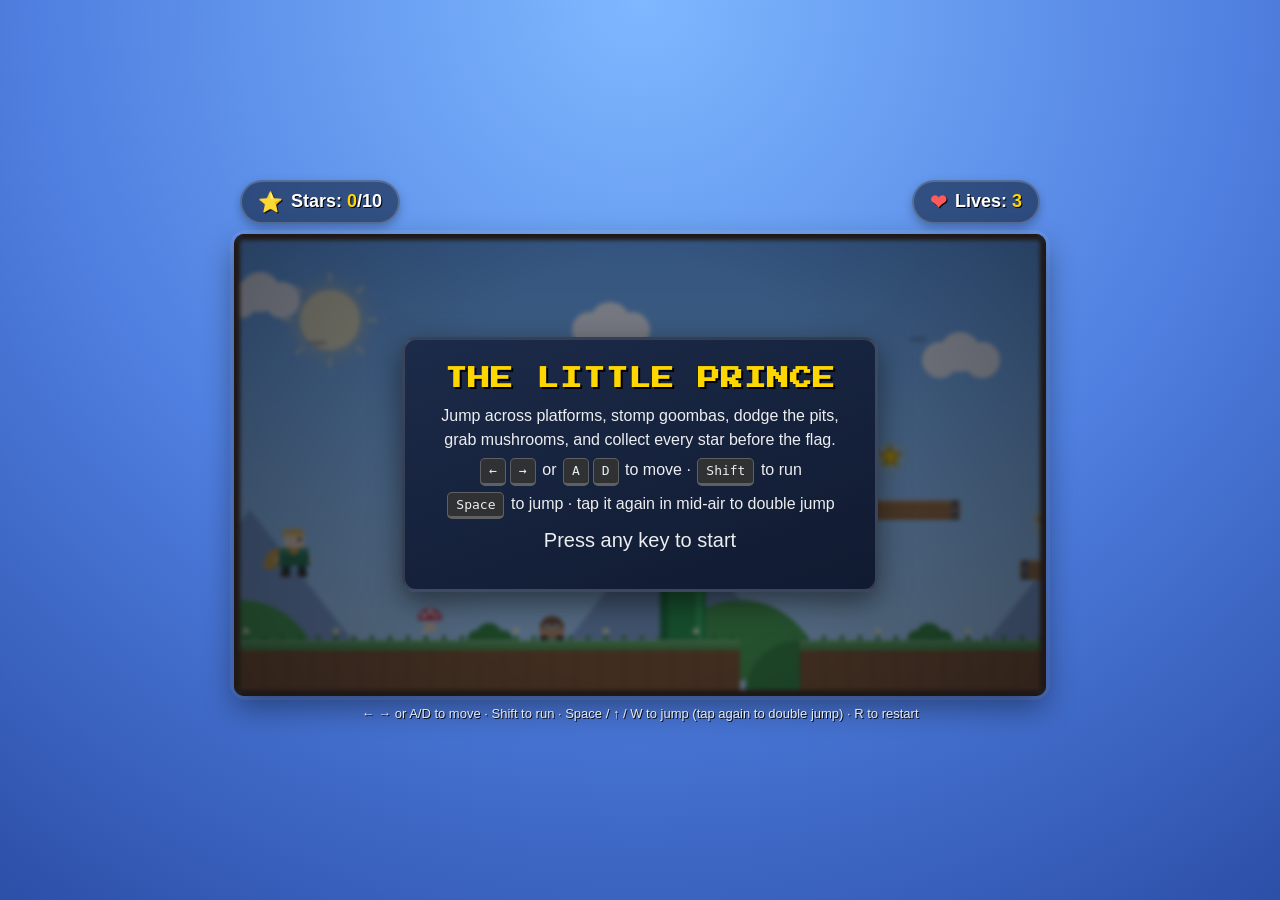
<file: index.html>
<!DOCTYPE html>
<html lang="en">
<head>
<meta charset="UTF-8">
<title>The Little Prince - Jump & Collect Stars</title>
<link rel="preconnect" href="https://fonts.googleapis.com">
<link rel="preconnect" href="https://fonts.gstatic.com" crossorigin>
<link href="https://fonts.googleapis.com/css2?family=Press+Start+2P&display=swap" rel="stylesheet">
<link rel="stylesheet" href="styles.css">
</head>
<body>
<div id="gameWrap">
  <div id="hud">
    <div class="badge"><span class="icon">⭐</span><span>Stars: <span class="value" id="starCount">0</span>/<span id="starTotal">0</span></span></div>
    <div class="badge" id="hearts"><span class="icon heart">❤</span><span>Lives: <span class="value" id="lives">3</span></span></div>
  </div>
  <div id="canvasWrap">
    <canvas id="game" width="800" height="450"></canvas>
    <div id="titleOverlay" class="overlay visible">
      <div class="card">
        <h1>THE LITTLE PRINCE</h1>
        <p>Jump across platforms, stomp goombas, dodge the pits,<br>grab mushrooms, and collect every star before the flag.</p>
        <p><span class="kbd">&larr;</span><span class="kbd">&rarr;</span> or <span class="kbd">A</span><span class="kbd">D</span> to move &middot; <span class="kbd">Shift</span> to run</p>
        <p><span class="kbd">Space</span> to jump &middot; tap it again in mid-air to double jump</p>
        <p class="big">Press any key to start</p>
      </div>
    </div>
    <div id="msgOverlay" class="overlay">
      <div class="card">
        <h1 id="msgTitle">GAME OVER</h1>
        <p id="msgBody"></p>
        <form id="scoreForm" class="score-form">
          <input id="playerNameInput" type="text" maxlength="20" placeholder="Your name" autocomplete="off" required>
          <button type="submit">Save Score</button>
        </form>
        <p id="scoreStatus" class="score-status"></p>
        <div class="leaderboard">
          <h2>Top Scores</h2>
          <ol id="leaderboardList"></ol>
        </div>
        <p class="big">Press <span class="kbd">R</span> to restart</p>
      </div>
    </div>
  </div>
  <div id="controls">&larr; &rarr; or A/D to move &middot; Shift to run &middot; Space / &uarr; / W to jump (tap again to double jump) &middot; R to restart</div>
</div>

<script type="module" src="src/main.js"></script>
</body>
</html>
</file>
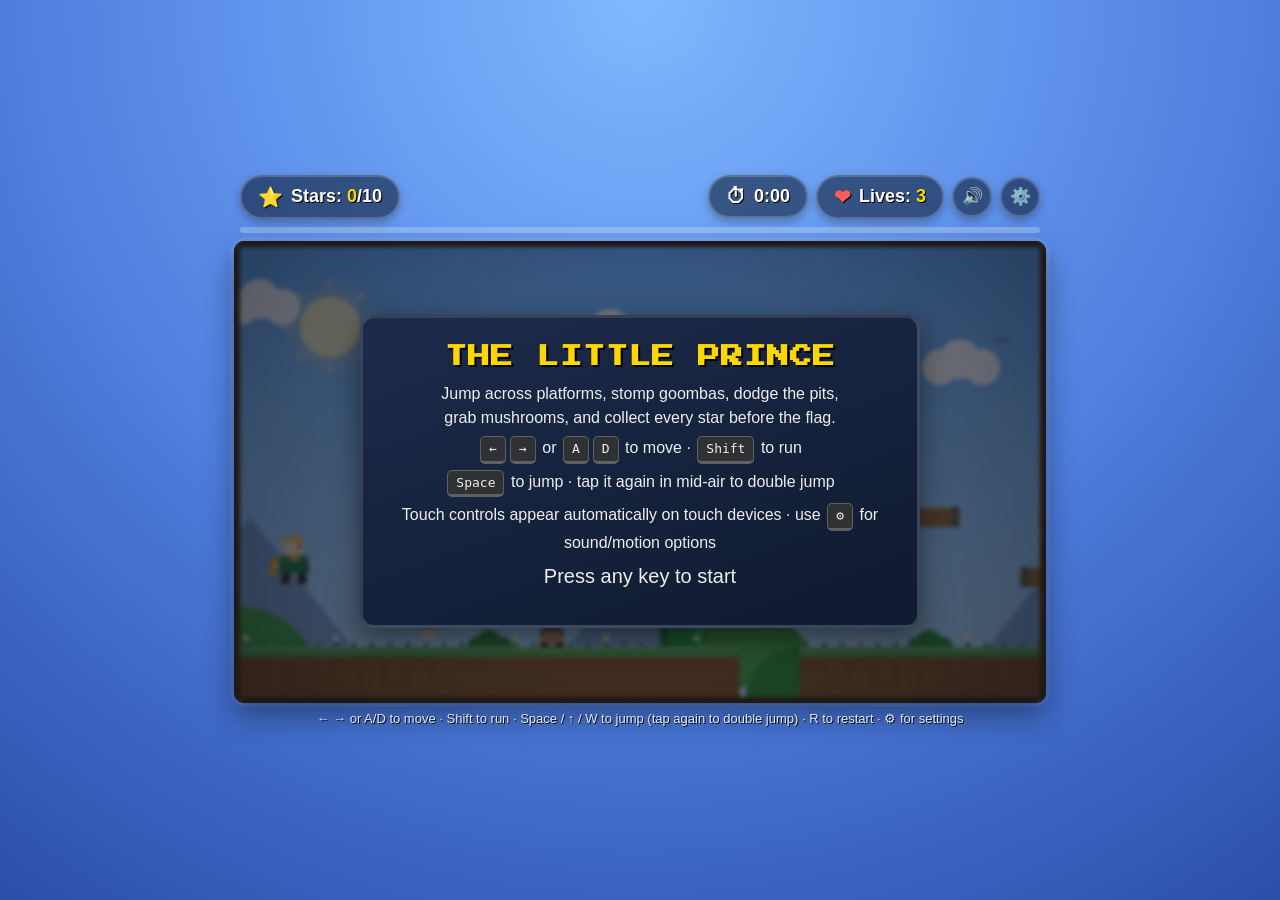
<file: mariominigame.html>
<!DOCTYPE html>
<html lang="en">
<head>
<meta charset="UTF-8">
<meta name="viewport" content="width=device-width, initial-scale=1, viewport-fit=cover">
<title>The Little Prince - Jump & Collect Stars</title>
<link rel="preconnect" href="https://fonts.googleapis.com">
<link rel="preconnect" href="https://fonts.gstatic.com" crossorigin>
<link href="https://fonts.googleapis.com/css2?family=Press+Start+2P&display=swap" rel="stylesheet">
<style>
  :root {
    --panel-bg: rgba(10, 20, 40, 0.55);
    --panel-border: rgba(255, 255, 255, 0.18);
    --gold: #ffd700;
    --accent: #ff5b5b;
  }
  * { box-sizing: border-box; }
  html, body {
    margin: 0;
    padding: 0;
    height: 100%;
    overflow: hidden;
    font-family: 'Trebuchet MS', Arial, sans-serif;
    background: radial-gradient(circle at 50% 0%, #7fb8ff 0%, #4f7fe0 55%, #2c4fa8 100%);
  }
  #gameWrap {
    position: relative;
    display: flex;
    flex-direction: column;
    align-items: center;
    justify-content: center;
    height: 100%;
    gap: 8px;
  }
  #hud {
    width: 800px;
    max-width: 95vw;
    display: flex;
    justify-content: space-between;
    align-items: center;
    flex-wrap: wrap;
    gap: 8px;
  }
  #hudRight {
    display: flex;
    align-items: center;
    gap: 8px;
    flex-wrap: wrap;
    justify-content: flex-end;
  }
  .badge {
    display: flex;
    align-items: center;
    gap: 8px;
    background: var(--panel-bg);
    border: 2px solid var(--panel-border);
    backdrop-filter: blur(4px);
    color: #fff;
    padding: 8px 16px;
    border-radius: 999px;
    font-size: 18px;
    font-weight: bold;
    text-shadow: 1px 1px 0 #000;
    box-shadow: 0 4px 10px rgba(0,0,0,0.25);
    white-space: nowrap;
  }
  .badge .icon { font-size: 20px; }
  .badge .value { color: var(--gold); }
  #hearts .heart { color: var(--accent); }
  .iconBtn {
    width: 40px;
    height: 40px;
    border-radius: 50%;
    background: var(--panel-bg);
    border: 2px solid var(--panel-border);
    color: #fff;
    font-size: 17px;
    line-height: 1;
    cursor: pointer;
    display: flex;
    align-items: center;
    justify-content: center;
    box-shadow: 0 4px 10px rgba(0,0,0,0.25);
  }
  .iconBtn:hover { filter: brightness(1.15); }
  .iconBtn:focus-visible, .touchBtn:focus-visible, input:focus-visible, button:focus-visible {
    outline: 2px solid #fff;
    outline-offset: 2px;
  }
  #progressBarWrap {
    width: 800px;
    max-width: 95vw;
    height: 6px;
    border-radius: 4px;
    background: rgba(255,255,255,0.25);
    overflow: hidden;
  }
  #progressBarFill {
    height: 100%;
    width: 0%;
    background: linear-gradient(90deg, #ffd700, #ffb700);
    transition: width 0.15s linear;
  }
  #canvasWrap {
    position: relative;
    border-radius: 12px;
    box-shadow: 0 12px 30px rgba(0,0,0,0.4), 0 0 0 4px rgba(255,255,255,0.08);
  }
  canvas {
    background: linear-gradient(#5c94fc, #a8d8ff);
    border: 6px solid #402a13;
    border-radius: 10px;
    display: block;
    max-width: 95vw;
    image-rendering: pixelated;
  }
  .overlay {
    position: absolute;
    inset: 0;
    display: none;
    align-items: center;
    justify-content: center;
    background: rgba(5, 10, 25, 0.55);
    border-radius: 10px;
    backdrop-filter: blur(2px);
    /* Above touchControls (3) and toast (4) so the title/game-over card is
       never visually obscured by them on touch devices, but below the
       settings dialog (6) since that opens on top of any of these. */
    z-index: 5;
  }
  .overlay.visible { display: flex; }
  .card {
    background: linear-gradient(160deg, #1c2b4a, #101a30);
    border: 3px solid rgba(255,255,255,0.15);
    border-radius: 14px;
    padding: 28px 36px;
    text-align: center;
    color: #fff;
    box-shadow: 0 10px 30px rgba(0,0,0,0.5);
    animation: pop 0.25s ease-out;
    max-width: min(90%, 560px);
  }
  @keyframes pop {
    from { transform: scale(0.85); opacity: 0; }
    to { transform: scale(1); opacity: 1; }
  }
  @media (prefers-reduced-motion: reduce) {
    .card { animation: none; }
  }
  .card h1 {
    font-family: 'Press Start 2P', monospace;
    font-size: 22px;
    margin: 0 0 14px;
    color: var(--gold);
    text-shadow: 2px 2px 0 #000;
    letter-spacing: 1px;
  }
  .card p {
    margin: 6px 0;
    font-size: 16px;
    line-height: 1.5;
    opacity: 0.92;
  }
  .card .kbd {
    display: inline-block;
    background: #333;
    border: 1px solid #666;
    border-bottom-width: 3px;
    border-radius: 5px;
    padding: 2px 8px;
    font-size: 13px;
    font-family: monospace;
    color: #fff;
    margin: 0 2px;
  }
  body.reduce-motion .card { animation: none; }
  .card .big {
    font-size: 20px;
    margin-top: 4px;
  }
  .card .best {
    font-size: 14px;
    color: var(--gold);
    opacity: 0.95;
  }
  .restartBtn {
    margin-top: 12px;
    background: var(--gold);
    color: #201400;
    border: none;
    font-weight: bold;
    font-size: 15px;
    padding: 8px 22px;
    border-radius: 999px;
    cursor: pointer;
  }
  .restartBtn:hover { filter: brightness(1.08); }
  #controls {
    color: #fff;
    text-shadow: 1px 1px 0 #000;
    font-size: 13px;
    text-align: center;
    opacity: 0.85;
    max-width: 95vw;
  }
  #settingsPanel {
    position: absolute;
    top: 50px;
    right: 6px;
    z-index: 6;
    background: linear-gradient(160deg, #1c2b4a, #101a30);
    border: 2px solid rgba(255,255,255,0.18);
    border-radius: 10px;
    padding: 14px 16px;
    color: #fff;
    font-size: 14px;
    box-shadow: 0 10px 24px rgba(0,0,0,0.4);
    display: flex;
    flex-direction: column;
    gap: 10px;
    width: 200px;
    max-width: calc(100vw - 20px);
  }
  #settingsPanel[hidden] { display: none; }
  #settingsPanel label { display: flex; align-items: center; gap: 8px; cursor: pointer; }
  #settingsPanel button {
    align-self: flex-end;
    background: rgba(255,255,255,0.15);
    border: 1px solid rgba(255,255,255,0.3);
    color: #fff;
    padding: 4px 10px;
    border-radius: 6px;
    cursor: pointer;
  }
  #touchControls {
    position: absolute;
    left: 0;
    right: 0;
    bottom: 14px;
    display: flex;
    justify-content: space-between;
    padding: 0 14px;
    pointer-events: none;
    z-index: 3;
  }
  #touchControls[hidden] { display: none; }
  #touchControls .side { display: flex; gap: 12px; pointer-events: auto; }
  .touchBtn {
    width: 56px;
    height: 56px;
    border-radius: 50%;
    background: rgba(255,255,255,0.22);
    border: 2px solid rgba(255,255,255,0.5);
    color: #fff;
    font-size: 22px;
    display: flex;
    align-items: center;
    justify-content: center;
    -webkit-user-select: none;
    user-select: none;
    touch-action: none;
  }
  .touchBtn:active { background: rgba(255,255,255,0.4); }
  #btnRun { font-size: 12px; font-weight: bold; }
  #toast {
    position: absolute;
    top: 12px;
    left: 50%;
    transform: translate(-50%, -8px);
    background: rgba(10,20,40,0.88);
    color: #fff;
    padding: 6px 16px;
    border-radius: 20px;
    font-size: 13px;
    opacity: 0;
    transition: opacity 0.25s ease, transform 0.25s ease;
    pointer-events: none;
    white-space: nowrap;
    z-index: 4;
  }
  #toast.show { opacity: 1; transform: translate(-50%, 0); }
  .visually-hidden {
    position: absolute !important;
    width: 1px;
    height: 1px;
    padding: 0;
    margin: -1px;
    overflow: hidden;
    clip: rect(0,0,0,0);
    white-space: nowrap;
    border: 0;
  }
</style>
</head>
<body>
<div id="gameWrap">
  <div id="hud">
    <div class="badge"><span class="icon">⭐</span><span>Stars: <span class="value" id="starCount">0</span>/<span id="starTotal">0</span></span></div>
    <div id="hudRight">
      <div class="badge"><span class="icon">⏱</span><span id="timerDisplay">0:00</span></div>
      <div class="badge" id="hearts"><span class="icon heart">❤</span><span>Lives: <span class="value" id="lives">3</span></span></div>
      <button class="iconBtn" id="muteBtn" type="button" aria-label="Mute sound" aria-pressed="false">🔊</button>
      <button class="iconBtn" id="settingsBtn" type="button" aria-label="Open settings" aria-expanded="false">⚙️</button>
    </div>
  </div>
  <div id="progressBarWrap" aria-hidden="true"><div id="progressBarFill"></div></div>
  <div id="canvasWrap">
    <canvas id="game" width="800" height="450" role="img" aria-label="The Little Prince platformer game viewport"></canvas>
    <div id="settingsPanel" role="dialog" aria-modal="true" aria-label="Settings" hidden>
      <label><input type="checkbox" id="optReducedMotion"> Reduce motion</label>
      <label><input type="checkbox" id="optTouch"> Show touch controls</label>
      <label>Volume <input type="range" id="optVolume" min="0" max="100" value="80" aria-label="Volume"></label>
      <button id="closeSettingsBtn" type="button">Close</button>
    </div>
    <div id="touchControls" hidden>
      <div class="side">
        <button class="touchBtn" id="btnLeft" type="button" aria-label="Move left">◀</button>
        <button class="touchBtn" id="btnRight" type="button" aria-label="Move right">▶</button>
      </div>
      <div class="side">
        <button class="touchBtn" id="btnRun" type="button" aria-label="Hold to run">RUN</button>
        <button class="touchBtn" id="btnJump" type="button" aria-label="Jump (tap again in mid-air to double jump)">⤒</button>
      </div>
    </div>
    <div id="toast" role="status"></div>
    <div id="titleOverlay" class="overlay visible">
      <div class="card">
        <h1>THE LITTLE PRINCE</h1>
        <p>Jump across platforms, stomp goombas, dodge the pits,<br>grab mushrooms, and collect every star before the flag.</p>
        <p><span class="kbd">&larr;</span><span class="kbd">&rarr;</span> or <span class="kbd">A</span><span class="kbd">D</span> to move &middot; <span class="kbd">Shift</span> to run</p>
        <p><span class="kbd">Space</span> to jump &middot; tap it again in mid-air to double jump</p>
        <p>Touch controls appear automatically on touch devices &middot; use <span class="kbd">⚙</span> for sound/motion options</p>
        <p class="big">Press any key to start</p>
        <p class="best" id="bestLine" style="display:none;"></p>
      </div>
    </div>
    <div id="msgOverlay" class="overlay" role="dialog" aria-modal="true" aria-labelledby="msgTitle" aria-describedby="msgBody">
      <div class="card">
        <h1 id="msgTitle">GAME OVER</h1>
        <p id="msgBody"></p>
        <p class="best" id="msgBestLine"></p>
        <p class="big">Press <span class="kbd">R</span> to restart</p>
        <button id="restartBtn" class="restartBtn" type="button">Restart</button>
      </div>
    </div>
  </div>
  <div id="controls">&larr; &rarr; or A/D to move &middot; Shift to run &middot; Space / &uarr; / W to jump (tap again to double jump) &middot; R to restart &middot; ⚙ for settings</div>
  <div id="srAnnounce" class="visually-hidden" aria-live="polite"></div>
</div>

<script>
const canvas = document.getElementById('game');
const ctx = canvas.getContext('2d');
const starCountEl = document.getElementById('starCount');
const starTotalEl = document.getElementById('starTotal');
const livesEl = document.getElementById('lives');
const titleOverlay = document.getElementById('titleOverlay');
const msgOverlay = document.getElementById('msgOverlay');
const msgTitle = document.getElementById('msgTitle');
const msgBody = document.getElementById('msgBody');
const msgBestLine = document.getElementById('msgBestLine');
const bestLine = document.getElementById('bestLine');
const timerDisplay = document.getElementById('timerDisplay');
const progressFill = document.getElementById('progressBarFill');
const toastEl = document.getElementById('toast');
const srAnnounce = document.getElementById('srAnnounce');
const muteBtn = document.getElementById('muteBtn');
const settingsBtn = document.getElementById('settingsBtn');
const settingsPanel = document.getElementById('settingsPanel');
const optReducedMotion = document.getElementById('optReducedMotion');
const optTouch = document.getElementById('optTouch');
const optVolume = document.getElementById('optVolume');
const closeSettingsBtn = document.getElementById('closeSettingsBtn');
const restartBtn = document.getElementById('restartBtn');
const hudEl = document.getElementById('hud');
const progressBarWrapEl = document.getElementById('progressBarWrap');
const controlsEl = document.getElementById('controls');
const touchControls = document.getElementById('touchControls');
const btnLeft = document.getElementById('btnLeft');
const btnRight = document.getElementById('btnRight');
const btnRun = document.getElementById('btnRun');
const btnJump = document.getElementById('btnJump');

// ===== Settings & persistence (localStorage; every access is guarded since =====
// ===== private-browsing / file:// contexts can throw or silently no-op)    =====
const SETTINGS_KEY = 'littlePrinceGame.settings.v1';
const BEST_KEY = 'littlePrinceGame.best.v1';

function isTouchDevice() {
  return ('ontouchstart' in window) || (navigator.maxTouchPoints > 0);
}
function loadSettings() {
  const s = {
    muted: false,
    volume: 0.8,
    reducedMotion: !!(window.matchMedia && matchMedia('(prefers-reduced-motion: reduce)').matches),
    showTouch: isTouchDevice(),
  };
  try {
    const raw = localStorage.getItem(SETTINGS_KEY);
    if (raw) Object.assign(s, JSON.parse(raw));
  } catch (e) { /* ignore: storage unavailable */ }
  return s;
}
function saveSettings() {
  try { localStorage.setItem(SETTINGS_KEY, JSON.stringify(settings)); } catch (e) { /* ignore */ }
}
function loadBest() {
  try {
    const raw = localStorage.getItem(BEST_KEY);
    if (raw) return JSON.parse(raw);
  } catch (e) { /* ignore */ }
  return null;
}
function saveBestIfBetter(starsN, timeMs) {
  const cur = loadBest();
  const better = !cur || starsN > cur.stars || (starsN === cur.stars && timeMs < cur.timeMs);
  if (better) {
    try { localStorage.setItem(BEST_KEY, JSON.stringify({ stars: starsN, timeMs })); } catch (e) { /* ignore */ }
  }
  return better;
}
let settings = loadSettings();

function applySettingsToUI() {
  muteBtn.textContent = settings.muted ? '🔇' : '🔊';
  muteBtn.setAttribute('aria-pressed', String(settings.muted));
  optReducedMotion.checked = settings.reducedMotion;
  optTouch.checked = settings.showTouch;
  optVolume.value = String(Math.round(settings.volume * 100));
  touchControls.hidden = !settings.showTouch;
  document.body.classList.toggle('reduce-motion', settings.reducedMotion);
  if (masterGain) masterGain.gain.value = settings.volume;
}

// ===== Audio: procedural WebAudio synth SFX + a light music loop.       =====
// ===== No external asset files, so it can't break the single-file deploy. =====
let audioCtx = null;
let masterGain = null;
function ensureAudio() {
  if (!audioCtx) {
    try {
      audioCtx = new (window.AudioContext || window.webkitAudioContext)();
      masterGain = audioCtx.createGain();
      masterGain.gain.value = settings.volume;
      masterGain.connect(audioCtx.destination);
    } catch (e) { audioCtx = null; masterGain = null; }
  } else if (audioCtx.state === 'suspended') {
    audioCtx.resume();
  }
}
function tone(freq, duration, type, startGain, glideTo) {
  if (!audioCtx || !masterGain || settings.muted) return;
  const t0 = audioCtx.currentTime;
  const osc = audioCtx.createOscillator();
  const gain = audioCtx.createGain();
  osc.type = type || 'square';
  osc.frequency.setValueAtTime(freq, t0);
  if (glideTo) osc.frequency.exponentialRampToValueAtTime(Math.max(glideTo, 1), t0 + duration);
  gain.gain.setValueAtTime(startGain != null ? startGain : 0.15, t0);
  gain.gain.exponentialRampToValueAtTime(0.0001, t0 + duration);
  osc.connect(gain).connect(masterGain);
  osc.start(t0);
  osc.stop(t0 + duration + 0.02);
}
const SFX = {
  jump: () => tone(520, 0.12, 'square', 0.12, 780),
  doubleJump: () => tone(660, 0.14, 'square', 0.12, 990),
  star: () => { tone(880, 0.08, 'triangle', 0.15, 1320); setTimeout(() => tone(1320, 0.12, 'triangle', 0.12), 60); },
  mushroom: () => { [520, 660, 780, 1040].forEach((f, i) => setTimeout(() => tone(f, 0.1, 'square', 0.12), i * 70)); },
  stomp: () => tone(160, 0.12, 'square', 0.18, 60),
  hurt: () => tone(180, 0.25, 'sawtooth', 0.18, 60),
  checkpoint: () => { [660, 880].forEach((f, i) => setTimeout(() => tone(f, 0.15, 'triangle', 0.14), i * 90)); },
  lifeLost: () => { [440, 330, 220].forEach((f, i) => setTimeout(() => tone(f, 0.18, 'sawtooth', 0.16), i * 140)); },
  gameOver: () => { [330, 290, 240, 180].forEach((f, i) => setTimeout(() => tone(f, 0.3, 'sawtooth', 0.16), i * 180)); },
  win: () => { [660, 880, 990, 1320].forEach((f, i) => setTimeout(() => tone(f, 0.22, 'triangle', 0.16), i * 140)); },
};
const MUSIC_MELODY = [392, 440, 494, 440, 523, 587, 523, 494, 440, 392, 349, 392, 440, 494, 440, 392];
const MUSIC_BASS   = [196, 196, 247, 247, 262, 262, 247, 247, 220, 220, 196, 196, 175, 175, 196, 196];
let musicTimer = null;
let musicStep = 0;
function scheduleMusicStep() {
  if (!audioCtx || settings.muted || gameState !== 'playing' || paused) return;
  tone(MUSIC_MELODY[musicStep % MUSIC_MELODY.length], 0.22, 'triangle', 0.05, null);
  tone(MUSIC_BASS[musicStep % MUSIC_BASS.length], 0.28, 'sine', 0.04, null);
  musicStep++;
}
function startMusic() {
  if (musicTimer) return;
  musicStep = 0;
  musicTimer = setInterval(scheduleMusicStep, 300);
}
function stopMusic() {
  if (musicTimer) { clearInterval(musicTimer); musicTimer = null; }
}

// ===== Accessibility helpers =====
function announce(msg) { srAnnounce.textContent = msg; }
let toastTimer = null;
function showToast(msg) {
  toastEl.textContent = msg;
  toastEl.classList.add('show');
  clearTimeout(toastTimer);
  toastTimer = setTimeout(hideToast, 1600);
}
function hideToast() { toastEl.classList.remove('show'); }

// ===== Timer & best-run tracking =====
let playStartTime = 0;
let elapsedMs = 0;
let timerRunning = false;
function startTimer() { playStartTime = performance.now() - elapsedMs; timerRunning = true; }
function stopTimer() { timerRunning = false; }
function resetTimer() { elapsedMs = 0; timerRunning = false; }
function formatTime(ms) {
  const totalSec = Math.max(0, Math.floor(ms / 1000));
  const mm = Math.floor(totalSec / 60);
  const ss = String(totalSec % 60).padStart(2, '0');
  return mm + ':' + ss;
}
function updateTimerDisplay() {
  if (timerRunning) elapsedMs = performance.now() - playStartTime;
  timerDisplay.textContent = formatTime(elapsedMs);
}
function refreshBestLine() {
  const best = loadBest();
  const text = best ? ('Best: ' + best.stars + '/' + stars.length + ' stars · ' + formatTime(best.timeMs)) : '';
  bestLine.style.display = best ? '' : 'none';
  bestLine.textContent = text;
  msgBestLine.textContent = text;
}

// ===== Tunable physics/gameplay constants =====
const GRAVITY = 0.6;
const FRICTION = 0.8;
const WALK_SPEED = 4;
// The horizontal accel/friction formula below converges to a geometric
// steady-state of accel*FRICTION/(1-FRICTION); with the run accel (1.6) and
// FRICTION (0.8) used there, that's exactly 6.4, so this is set to match
// what's actually reachable rather than a higher number the physics can
// never produce.
const RUN_SPEED = 6.4;
const JUMP_FORCE = -12.5;
const DOUBLE_JUMP_FORCE = -10.5;
const STOMP_OVERLAP_PX = 14;   // leniency (px) when checking if the player's feet were above an enemy's top before this frame's move, to count as a stomp rather than a side hit
const STOMP_BOUNCE = 0.55;     // upward bounce (relative to JUMP_FORCE) after a successful stomp
const INVULN_FRAMES = 90;      // brief invulnerability window after taking damage
const KNOCKBACK_VX = 6;
const KNOCKBACK_VY = -6;
const DEATH_Y = 500;           // falling past this y counts as "off the world"
const RESTART_CONFIRM_MS = 2000;

// World is wider than the canvas; camera scrolls horizontally.
const WORLD_WIDTH = 2400;
const GROUND_Y = 400;

let keys = {};
let restartArmed = false;
let restartArmTimeout = null;

function startGame() {
  // Checked here, once, so every entry point (keyboard, canvas/title click,
  // touch jump button) is protected the same way without each call site
  // having to remember to guard it separately.
  if (gameState !== 'title' || !settingsPanel.hidden) return;
  gameState = 'playing';
  titleOverlay.classList.remove('visible');
  // Clears any stray held-key state from before the run started (e.g. a
  // movement key still held from interacting with the title screen or
  // settings), same idea as jumpKeyWasDown below but for every key -
  // otherwise the player could take off moving the instant a run begins
  // with no further keypress.
  keys = {};
  jumpKeyWasDown = true; // don't let the key that starts the game also count as a jump
  ensureAudio();
  resetTimer();
  startTimer();
  startMusic();
  announce('Game started.');
}

// Keys that must never be treated as "press any key to start" on the title
// screen: they're either pure navigation/modifier keys a keyboard user needs
// to reach the mute/settings buttons (Tab and friends), or keys with their
// own explicit handling elsewhere in this listener (r, escape).
const NON_START_KEYS = new Set(['r', 'escape', 'tab', 'shift', 'control', 'alt', 'meta', 'capslock', 'contextmenu']);

window.addEventListener('keydown', e => {
  const key = e.key.toLowerCase();
  keys[key] = true;
  // Only preventDefault while the game itself should consume Space (i.e.
  // settings isn't open) - otherwise this blocks the browser's native
  // Space-to-activate behavior on the settings dialog's own checkboxes and
  // Close button, which is exactly backwards for an accessibility panel.
  if (e.key === ' ' && settingsPanel.hidden) e.preventDefault();

  if (key === 'escape' && !settingsPanel.hidden) {
    closeSettings();
    settingsBtn.focus();
  }

  // startGame() itself checks settingsPanel.hidden, so this only needs to
  // exclude NON_START_KEYS (see above) plus Enter/Space specifically when
  // they're aimed at a focused button (their native activation keys) -
  // otherwise Tabbing to the mute/settings buttons, or activating one with
  // Enter/Space, would ALSO start the run as a side effect of the same
  // keystroke. Deliberately narrow (not "any key while a button has focus"):
  // a button keeping focus after being activated shouldn't then block an
  // unrelated key like an arrow from starting the game on the next press.
  const isButtonActivationKey = (key === 'enter' || key === ' ') && e.target && e.target.tagName === 'BUTTON';
  if (gameState === 'title' && !NON_START_KEYS.has(key) && !isButtonActivationKey) {
    startGame();
  }

  // Gated behind settingsPanel.hidden, matching Escape/Space above - R must
  // not be able to force-close the settings modal and restart from inside
  // what's supposed to be a fully input-trapped dialog.
  if (key === 'r' && settingsPanel.hidden) {
    if (gameState === 'playing') {
      // Restarting mid-run wipes lives/stars/time, so require a second press
      // within a short window instead of restarting on a single stray keypress.
      if (restartArmed) {
        clearTimeout(restartArmTimeout);
        restartArmed = false;
        hideToast();
        restart();
      } else {
        restartArmed = true;
        showToast('Press R again to restart');
        restartArmTimeout = setTimeout(() => { restartArmed = false; hideToast(); }, RESTART_CONFIRM_MS);
      }
    } else {
      restart();
    }
  } else if (restartArmed) {
    restartArmed = false;
    clearTimeout(restartArmTimeout);
    hideToast();
  }
});
window.addEventListener('keyup', e => keys[e.key.toLowerCase()] = false);
// A key held down when the window/tab loses focus (e.g. alt-tabbing away)
// never gets a matching keyup, so without this it would stay "held" in the
// `keys` map indefinitely and keep moving the player with nobody touching
// the keyboard. Mirrors the same stray-key concern startGame()/restart()
// already guard against, but for focus loss during an ongoing run.
window.addEventListener('blur', () => { keys = {}; });
canvas.addEventListener('click', () => {
  if (gameState === 'title') startGame();
});
// The title overlay sits on top of (and fully covers) the canvas while
// visible, so it - not the canvas - is what actually receives the click.
titleOverlay.addEventListener('click', () => {
  if (gameState === 'title') startGame();
});

// ===== Settings UI wiring =====
// Single source of truth for closing the panel: every path that can close it
// (Escape, the Close button, toggling it shut, and restart() forcing it shut)
// goes through this so the paused flag and the panel's visible/ARIA state can
// never drift apart from each other.
function closeSettings() {
  settingsPanel.hidden = true;
  setBackgroundInert(false);
  settingsBtn.setAttribute('aria-expanded', 'false');
  if (paused) { paused = false; startTimer(); }
}
// Elements that sit outside every modal overlay this game has (the settings
// panel and the win/game-over message card) - shared by both of the
// inert-toggling helpers below so they can't drift out of sync with each
// other as new background elements get added.
const MODAL_BACKGROUND_ELS = [hudEl, progressBarWrapEl, canvas, touchControls, toastEl, controlsEl];
// Marks everything outside the settings dialog `inert` while it's open, so
// it's a real accessibility-tree modal (screen-reader browse-mode users
// can't wander into background content) rather than just visually/
// keyboard-Tab blocked. Removed again before focus returns to settingsBtn
// on close.
function setBackgroundInert(on) {
  [...MODAL_BACKGROUND_ELS, titleOverlay, msgOverlay].forEach(el => {
    if (!el) return;
    if (on) el.setAttribute('inert', ''); else el.removeAttribute('inert');
  });
}
// Same idea as setBackgroundInert(), but for the win/game-over message card:
// makes it a true accessibility-tree modal too (msgOverlay stays out of the
// inert set here since it's the dialog itself, not part of its background).
function setBackgroundInertForMessage(on) {
  [...MODAL_BACKGROUND_ELS, titleOverlay].forEach(el => {
    if (!el) return;
    if (on) el.setAttribute('inert', ''); else el.removeAttribute('inert');
  });
}
muteBtn.addEventListener('click', () => {
  ensureAudio();
  settings.muted = !settings.muted;
  saveSettings();
  applySettingsToUI();
});
settingsBtn.addEventListener('click', () => {
  if (settingsPanel.hidden) {
    settingsPanel.hidden = false;
    setBackgroundInert(true);
    settingsBtn.setAttribute('aria-expanded', 'true');
    optReducedMotion.focus();
    if (gameState === 'playing' && !paused) { paused = true; stopTimer(); }
  } else {
    closeSettings();
  }
});
closeSettingsBtn.addEventListener('click', () => {
  closeSettings();
  settingsBtn.focus();
});
settingsPanel.addEventListener('keydown', e => {
  if (e.key !== 'Tab') return;
  const focusables = [optReducedMotion, optTouch, optVolume, closeSettingsBtn];
  const first = focusables[0], last = focusables[focusables.length - 1];
  if (e.shiftKey && document.activeElement === first) {
    e.preventDefault();
    last.focus();
  } else if (!e.shiftKey && document.activeElement === last) {
    e.preventDefault();
    first.focus();
  }
});
optReducedMotion.addEventListener('change', () => {
  settings.reducedMotion = optReducedMotion.checked;
  saveSettings();
  applySettingsToUI();
});
optTouch.addEventListener('change', () => {
  settings.showTouch = optTouch.checked;
  saveSettings();
  applySettingsToUI();
});
optVolume.addEventListener('input', () => {
  settings.volume = Number(optVolume.value) / 100;
  saveSettings();
  if (masterGain) masterGain.gain.value = settings.volume;
});
restartBtn.addEventListener('click', () => restart());

// ===== Touch controls: reuse the same `keys` map the keyboard uses =====
function bindHold(el, keyName) {
  const set = down => e => { e.preventDefault(); keys[keyName] = down; };
  el.addEventListener('pointerdown', set(true));
  el.addEventListener('pointerup', set(false));
  el.addEventListener('pointercancel', set(false));
  el.addEventListener('pointerleave', set(false));
}
bindHold(btnLeft, 'arrowleft');
bindHold(btnRight, 'arrowright');
bindHold(btnRun, 'shift');
btnJump.addEventListener('pointerdown', e => {
  e.preventDefault();
  if (gameState === 'title') startGame();
  keys[' '] = true;
});
btnJump.addEventListener('pointerup', e => { e.preventDefault(); keys[' '] = false; });
btnJump.addEventListener('pointercancel', () => { keys[' '] = false; });

// ---- Level layout ----
// Platforms: x, y, width, height. Ones with `moving:true` oscillate at runtime.
const platforms = [
  { x: 0,    y: GROUND_Y, w: 500,  h: 50 },
  { x: 560,  y: GROUND_Y, w: 260,  h: 50 },
  { x: 900,  y: GROUND_Y, w: 400,  h: 50 },
  { x: 1380, y: GROUND_Y, w: 300,  h: 50 },
  { x: 1760, y: GROUND_Y, w: 640,  h: 50 },
  // floating platforms
  { x: 250,  y: 300, w: 100, h: 20 },
  { x: 620,  y: 260, w: 100, h: 20 },
  { x: 780,  y: 320, w: 90,  h: 20 },
  { x: 1000, y: 280, w: 110, h: 20 },
  { x: 1200, y: 220, w: 100, h: 20 },
  { x: 1450, y: 300, w: 100, h: 20 },
  { x: 1600, y: 240, w: 100, h: 20 },
  { x: 1900, y: 300, w: 120, h: 20 },
  { x: 2100, y: 250, w: 100, h: 20 },
  // moving platform: an alternate, timing-based way across the pit at 1300-1380
  { x: 1310, y: 280, w: 70, h: 16, moving: true, axis: 'y', min: 230, max: 330, speed: 0.9, dir: 1 },
];

// Snapshot of each moving platform's authored starting position, so restart()
// can put it back exactly where the level defines it rather than wherever it
// happened to have drifted to at the moment of restart.
const movingPlatformStart = platforms.filter(p => p.moving).map(p => ({ p, y: p.y, dir: p.dir }));

// Gaps (pits) - defined as x ranges where there's no ground so falling = death
const pits = [
  { x1: 500, x2: 560 },
  { x1: 820, x2: 900 },
  { x1: 1300, x2: 1380 },
  { x1: 1680, x2: 1760 },
];

// Stars to collect
let stars = [
  { x: 280, y: 260, taken: false },
  { x: 650, y: 220, taken: false },
  { x: 810, y: 280, taken: false },
  { x: 1030, y: 240, taken: false },
  { x: 1230, y: 180, taken: false },
  { x: 1480, y: 260, taken: false },
  { x: 1630, y: 200, taken: false },
  { x: 1930, y: 260, taken: false },
  { x: 2130, y: 210, taken: false },
  { x: 2300, y: 350, taken: false },
];
starTotalEl.textContent = stars.length;

// Mushrooms: grow the player and grant one hit of protection against enemies
let mushrooms = [
  { x: 190, y: GROUND_Y - 20, taken: false },
  { x: 1080, y: GROUND_Y - 20, taken: false },
  { x: 1550, y: 270, taken: false },
  { x: 2000, y: GROUND_Y - 20, taken: false },
];

// Checkpoints: touching one moves the respawn point up, so a death late in the
// level doesn't send the player all the way back to the start.
let checkpoints = [
  { x: 610, y: GROUND_Y - 90, w: 14, h: 90, reached: false },
  { x: 1800, y: GROUND_Y - 90, w: 14, h: 90, reached: false },
];
let spawnPoint = { x: 40, y: 300 };

// Goombas patrol a fixed range and must be jumped on or avoided. One "flyer"
// bobs vertically for a bit of enemy variety.
const PLAYER_SMALL = { w: 28, h: 36 };
const PLAYER_BIG = { w: 30, h: 48 };
const ENEMY_SPEED = 1.3;
function makeEnemies() {
  return [
    { x: 300,  y: GROUND_Y - 24, w: 24, h: 24, minX: 260,  maxX: 460,  vx: ENEMY_SPEED,  alive: true, type: 'goomba' },
    { x: 950,  y: GROUND_Y - 24, w: 24, h: 24, minX: 910,  maxX: 1260, vx: ENEMY_SPEED,  alive: true, type: 'goomba' },
    { x: 1420, y: GROUND_Y - 24, w: 24, h: 24, minX: 1390, maxX: 1650, vx: -ENEMY_SPEED, alive: true, type: 'goomba' },
    { x: 1900, y: GROUND_Y - 24, w: 24, h: 24, minX: 1780, maxX: 2350, vx: ENEMY_SPEED,  alive: true, type: 'goomba' },
    { x: 1050, y: 150, baseY: 150, w: 22, h: 18, minX: 1000, maxX: 1230, vx: ENEMY_SPEED * 0.9, alive: true, type: 'flyer' },
  ];
}
let enemies = makeEnemies();

// Simple flagpole goal at the end
const goal = { x: 2350, y: 250, w: 20, h: 150 };

let camX = 0;
let gameState = 'title'; // title, playing, won, dead
let paused = false; // true while the settings panel is open during active play
let particles = [];
let jumpKeyWasDown = false;
let lifeLostThisFrame = false;

function createPlayer() {
  return {
    x: spawnPoint.x, y: spawnPoint.y, w: PLAYER_SMALL.w, h: PLAYER_SMALL.h,
    vx: 0, vy: 0,
    onGround: false,
    ridingPlatform: null,
    facing: 1,
    starsCollected: 0,
    lives: 3,
    walkPhase: 0,
    jumpsUsed: 0,
    big: false,
    invuln: 0,
  };
}
let player = createPlayer();

function resetPlayerPosition(p) {
  p.x = spawnPoint.x; p.y = spawnPoint.y; p.vx = 0; p.vy = 0;
}

function growPlayer(p) {
  if (p.big) return;
  p.big = true;
  const oldH = p.h;
  p.w = PLAYER_BIG.w;
  p.h = PLAYER_BIG.h;
  p.y -= (p.h - oldH);
}

function shrinkPlayer(p) {
  if (!p.big) return;
  p.big = false;
  const oldH = p.h;
  p.w = PLAYER_SMALL.w;
  p.h = PLAYER_SMALL.h;
  p.y += (oldH - p.h);
}

function rectsOverlap(a, b) {
  return a.x < b.x + b.w && a.x + a.w > b.x && a.y < b.y + b.h && a.y + a.h > b.y;
}

function ratingForStars(collected, total) {
  const pct = collected / total;
  if (pct >= 1) return { label: 'PERFECT RUN!', emoji: '🌟' };
  if (pct >= 0.7) return { label: 'GREAT JOB!', emoji: '🥇' };
  if (pct >= 0.4) return { label: 'NICE WORK!', emoji: '🥈' };
  return { label: 'YOU MADE IT', emoji: '🥉' };
}

function spawnBurst(x, y, color) {
  for (let i = 0; i < 10; i++) {
    const angle = (Math.PI * 2 / 10) * i;
    particles.push({
      x, y,
      vx: Math.cos(angle) * (1.5 + Math.random() * 1.5),
      vy: Math.sin(angle) * (1.5 + Math.random() * 1.5),
      life: 1,
      color,
    });
  }
}

function updateParticles(dt) {
  for (const p of particles) {
    p.x += p.vx * dt;
    p.y += p.vy * dt;
    p.vy += 0.1 * dt;
    p.life -= 0.03 * dt;
  }
  particles = particles.filter(p => p.life > 0);
}

function updateMovingPlatforms(dt) {
  for (const p of platforms) {
    if (!p.moving) continue;
    if (p.axis === 'y') {
      const prevPY = p.y;
      p.prevY = prevPY; // read by update()'s landing check below
      p.y += p.dir * p.speed * dt;
      if (p.y <= p.min) { p.y = p.min; p.dir = 1; }
      if (p.y >= p.max) { p.y = p.max; p.dir = -1; }
      // Carry whatever is standing on this platform along with it - without this,
      // a platform moving up faster than gravity pulls the player down "outruns"
      // the landing check and the rider falls straight through it.
      if (player.ridingPlatform === p) {
        player.y += (p.y - prevPY);
      }
    }
  }
}

function update(dt) {
  if (gameState !== 'playing' || paused) { updateParticles(dt); return; }
  lifeLostThisFrame = false;
  const t = Date.now();

  updateMovingPlatforms(dt);

  const running = keys['shift'];
  const maxSpeed = running ? RUN_SPEED : WALK_SPEED;

  // Horizontal input
  let moving = false;
  if (keys['arrowleft'] || keys['a']) {
    player.vx -= (running ? 1.6 : 1) * dt;
    player.facing = -1;
    moving = true;
  }
  if (keys['arrowright'] || keys['d']) {
    player.vx += (running ? 1.6 : 1) * dt;
    player.facing = 1;
    moving = true;
  }
  player.vx *= Math.pow(FRICTION, dt);
  if (Math.abs(player.vx) > maxSpeed) player.vx = maxSpeed * Math.sign(player.vx);

  if (moving && player.onGround) player.walkPhase += (running ? 0.55 : 0.35) * dt;

  // Jump / double jump (edge-triggered so holding the key doesn't chain-jump).
  // `jumpsUsed` counts jumps taken since the player last stood on ground: the
  // FIRST air jump always uses full JUMP_FORCE (this also covers walking off a
  // ledge without ever pressing jump - that's still charge #1, not charge #2),
  // and only the second one is the weaker double jump.
  const jumpPressed = keys['arrowup'] || keys['w'] || keys[' '];
  if (jumpPressed && !jumpKeyWasDown) {
    if (player.onGround) {
      player.vy = JUMP_FORCE;
      player.onGround = false;
      player.jumpsUsed = 1;
      SFX.jump();
    } else if (player.jumpsUsed === 0) {
      player.vy = JUMP_FORCE;
      player.jumpsUsed = 1;
      SFX.jump();
    } else if (player.jumpsUsed < 2) {
      player.vy = DOUBLE_JUMP_FORCE;
      player.jumpsUsed = 2;
      SFX.doubleJump();
      spawnBurst(player.x + player.w / 2, player.y + player.h / 2, '255, 255, 255');
    }
  }
  jumpKeyWasDown = jumpPressed;

  // Gravity
  player.vy += GRAVITY * dt;
  if (player.vy > 15) player.vy = 15;
  // Captured before this frame's collision resolution, which can zero
  // player.vy (e.g. landing on the ground) before the enemy-stomp check
  // below would otherwise read it - without this, a fall that reaches
  // ground level and an enemy in the same frame gets misclassified as a
  // side hit instead of a stomp.
  const wasFalling = player.vy > 0;

  // Move horizontally then resolve collisions based on which side the player
  // approached from (rather than an arbitrary overlap-depth threshold, which
  // left larger overlaps unresolved and risked tunneling).
  const prevX = player.x;
  const prevY = player.y;
  player.x += player.vx * dt;
  for (const p of platforms) {
    if (rectsOverlap(player, p)) {
      const wasLeftOf = prevX + player.w <= p.x;
      const wasRightOf = prevX >= p.x + p.w;
      if (wasLeftOf) { player.x = p.x - player.w; player.vx = 0; }
      else if (wasRightOf) { player.x = p.x + p.w; player.vx = 0; }
    }
  }

  // Move vertically then resolve collisions the same way.
  player.onGround = false;
  player.ridingPlatform = null;
  player.y += player.vy * dt;
  for (const p of platforms) {
    if (rectsOverlap(player, p)) {
      // For a platform that moved this frame, compare against where it WAS
      // before its own move rather than where it ended up: updateMovingPlatforms()
      // already ran this frame (line ~910, before player movement), so a
      // platform moving upward has already "consumed" some of its own gap to
      // the player before we ever check who approached whom. Using its
      // post-move position here would make the approach check stricter than
      // it should be and can miss a legitimate landing entirely - the player
      // falls straight through a platform rising to meet them.
      const refY = (p.moving && p.axis === 'y' && p.prevY !== undefined) ? p.prevY : p.y;
      const wasAbove = prevY + player.h <= refY;
      const wasBelow = prevY >= refY + p.h;
      if (player.vy > 0 && wasAbove) {
        player.y = p.y - player.h;
        player.vy = 0;
        player.onGround = true;
        player.jumpsUsed = 0;
        player.ridingPlatform = p.moving ? p : null;
      } else if (player.vy < 0 && wasBelow) {
        player.y = p.y + p.h;
        player.vy = 0;
      }
    }
  }

  // Fell into a pit or off the world -> lose a life
  const inPit = pits.some(pit => player.x + player.w/2 > pit.x1 && player.x + player.w/2 < pit.x2);
  if (!lifeLostThisFrame && (player.y > DEATH_Y || (inPit && player.y > GROUND_Y))) {
    loseLife();
  }

  // World bounds
  if (player.x < 0) player.x = 0;
  if (player.x + player.w > WORLD_WIDTH) player.x = WORLD_WIDTH - player.w;

  // Star collection
  for (const s of stars) {
    if (!s.taken) {
      const starBox = { x: s.x - 12, y: s.y - 12, w: 24, h: 24 };
      if (rectsOverlap(player, starBox)) {
        s.taken = true;
        player.starsCollected++;
        starCountEl.textContent = player.starsCollected;
        spawnBurst(s.x, s.y, '255, 215, 0');
        SFX.star();
        announce('Star collected: ' + player.starsCollected + ' of ' + stars.length + '.');
      }
    }
  }

  // Mushroom collection - grows the player and grants a hit of protection.
  // If already big, growPlayer() would be a silent no-op, so grant a brief
  // invulnerability cushion instead so the pickup is never wasted.
  for (const m of mushrooms) {
    if (!m.taken) {
      const mBox = { x: m.x - 12, y: m.y - 12, w: 24, h: 24 };
      if (rectsOverlap(player, mBox)) {
        m.taken = true;
        spawnBurst(m.x, m.y, '220, 60, 60');
        SFX.mushroom();
        if (player.big) {
          player.invuln = Math.max(player.invuln, 45);
          announce('Mushroom collected! Brief shield granted.');
        } else {
          growPlayer(player);
          announce('Power mushroom collected! You grew bigger.');
        }
      }
    }
  }

  // Checkpoints - move the respawn point forward once touched. Hit-tested
  // against a full-height sensor column (not the short drawn flagpole rect)
  // since a normal running jump clears the preceding pit well above the
  // pole's own height and would otherwise sail over it unnoticed - the
  // sensor only needs to catch any horizontal pass through the pole's x
  // position, regardless of how high the player is at that moment.
  for (const cp of checkpoints) {
    const sensor = { x: cp.x - 10, y: 0, w: cp.w + 20, h: GROUND_Y };
    if (!cp.reached && rectsOverlap(player, sensor)) {
      cp.reached = true;
      spawnPoint = { x: cp.x, y: 300 };
      SFX.checkpoint();
      showToast('Checkpoint reached!');
      announce('Checkpoint reached.');
    }
  }

  if (player.invuln > 0) player.invuln -= dt;

  // Enemies: patrol, get stomped from above, or damage the player on contact
  for (const en of enemies) {
    if (!en.alive) continue;
    en.x += en.vx * dt;
    if (en.x < en.minX) { en.x = en.minX; en.vx = Math.abs(en.vx); }
    if (en.x + en.w > en.maxX) { en.x = en.maxX - en.w; en.vx = -Math.abs(en.vx); }
    if (en.type === 'flyer') {
      en.y = en.baseY + (settings.reducedMotion ? 0 : Math.sin(t / 250 + en.x * 0.05) * 18);
    }

    if (rectsOverlap(player, en)) {
      // Based on the player's position *before* this frame's move (like the
      // platform collision above) rather than how deep the overlap ended up,
      // so a fast fall can't "outrun" the stomp check and get misclassified
      // as a side hit.
      const stomping = wasFalling && (prevY + player.h <= en.y + STOMP_OVERLAP_PX);
      if (stomping) {
        en.alive = false;
        player.vy = JUMP_FORCE * STOMP_BOUNCE;
        spawnBurst(en.x + en.w / 2, en.y, '150, 100, 60');
        SFX.stomp();
      } else if (!lifeLostThisFrame && player.invuln <= 0) {
        if (player.big) {
          const knockDir = (player.x + player.w / 2 < en.x + en.w / 2) ? -1 : 1;
          shrinkPlayer(player);
          player.invuln = INVULN_FRAMES;
          player.vx = knockDir * KNOCKBACK_VX;
          player.vy = KNOCKBACK_VY;
          SFX.hurt();
        } else {
          // loseLife() already teleports the player back to the spawn point,
          // so no knockback velocity is applied here (it would just launch
          // the freshly-respawned player from an unrelated location).
          loseLife();
        }
      }
    }
  }

  // Goal check
  if (gameState === 'playing' && rectsOverlap(player, goal)) {
    winGame();
  }

  // Camera follows player, clamped to world
  camX = player.x - 300;
  if (camX < 0) camX = 0;
  if (camX > WORLD_WIDTH - canvas.width) camX = WORLD_WIDTH - canvas.width;

  updateParticles(dt);
}

function loseLife() {
  lifeLostThisFrame = true;
  player.lives = Math.max(0, player.lives - 1);
  livesEl.textContent = player.lives;
  if (player.lives <= 0) {
    gameState = 'dead';
    stopTimer();
    stopMusic();
    hideToast();
    SFX.gameOver();
    showMessage('GAME OVER', 'You ran out of lives. Stars collected: ' + player.starsCollected + '/' + stars.length + ' · Time: ' + formatTime(elapsedMs));
    announce('Game over. You ran out of lives.');
    refreshBestLine();
  } else {
    hideToast();
    resetPlayerPosition(player);
    shrinkPlayer(player);
    player.invuln = INVULN_FRAMES;
    SFX.lifeLost();
    announce('You lost a life. ' + player.lives + ' lives remaining.');
  }
}

function winGame() {
  gameState = 'won';
  stopTimer();
  stopMusic();
  hideToast();
  const rating = ratingForStars(player.starsCollected, stars.length);
  const isNew = saveBestIfBetter(player.starsCollected, elapsedMs);
  showMessage(rating.emoji + ' ' + rating.label,
    'You reached the flag with ' + player.starsCollected + '/' + stars.length + ' stars · Time: ' + formatTime(elapsedMs) + (isNew ? ' · New Best!' : ''));
  SFX.win();
  announce('You reached the flag. ' + rating.label);
  refreshBestLine();
}

function showMessage(title, body) {
  msgTitle.textContent = title;
  msgBody.textContent = body;
  msgOverlay.classList.add('visible');
  setBackgroundInertForMessage(true);
  restartBtn.focus();
}
function hideMessage() {
  msgOverlay.classList.remove('visible');
  setBackgroundInertForMessage(false);
}
// restartBtn is the only focusable element inside the message card, so
// trapping Tab here just means it never leaves - keeps a screen-reader or
// keyboard user from tabbing out into the (inert, but still worth not
// relying on that alone for) background while the card is up.
msgOverlay.addEventListener('keydown', e => {
  if (e.key === 'Tab') { e.preventDefault(); restartBtn.focus(); }
});

function restart() {
  closeSettings(); // in case a restart is triggered while settings happens to be open
  keys = {}; // same rationale as in startGame() - don't carry stray held keys into the new run
  checkpoints.forEach(cp => cp.reached = false);
  movingPlatformStart.forEach(({ p, y, dir }) => { p.y = y; p.dir = dir; p.prevY = undefined; });
  spawnPoint = { x: 40, y: 300 };
  player = createPlayer();
  stars.forEach(s => s.taken = false);
  mushrooms.forEach(m => m.taken = false);
  enemies = makeEnemies();
  starCountEl.textContent = 0;
  livesEl.textContent = player.lives;
  particles = [];
  jumpKeyWasDown = false;
  lifeLostThisFrame = false;
  gameState = 'playing';
  titleOverlay.classList.remove('visible');
  hideMessage();
  hideToast();
  ensureAudio();
  resetTimer();
  startTimer();
  startMusic();
  announce('Game restarted.');
}

function drawSky() {
  const grad = ctx.createLinearGradient(0, 0, 0, canvas.height);
  grad.addColorStop(0, '#6fb2ff');
  grad.addColorStop(1, '#bfe4ff');
  ctx.fillStyle = grad;
  ctx.fillRect(0, 0, canvas.width, canvas.height);
}

function drawSun() {
  ctx.save();
  ctx.translate(90, 80);
  ctx.fillStyle = 'rgba(255, 244, 200, 0.9)';
  ctx.shadowColor = 'rgba(255, 230, 150, 0.9)';
  ctx.shadowBlur = 25;
  ctx.beginPath();
  ctx.arc(0, 0, 30, 0, Math.PI * 2);
  ctx.fill();
  ctx.shadowBlur = 0;
  ctx.strokeStyle = 'rgba(255, 244, 200, 0.6)';
  ctx.lineWidth = 3;
  for (let i = 0; i < 8; i++) {
    const a = (Math.PI * 2 / 8) * i;
    ctx.beginPath();
    ctx.moveTo(Math.cos(a) * 38, Math.sin(a) * 38);
    ctx.lineTo(Math.cos(a) * 48, Math.sin(a) * 48);
    ctx.stroke();
  }
  ctx.restore();
}

function drawBirds(t) {
  if (settings.reducedMotion) return;
  ctx.strokeStyle = 'rgba(60, 70, 90, 0.5)';
  ctx.lineWidth = 2;
  for (let i = 0; i < 4; i++) {
    const bx = (i * 300 - camX * 0.6 + t / 40) % (WORLD_WIDTH + 300) - 50;
    const by = 100 + (i % 2) * 40 + Math.sin(t / 400 + i) * 6;
    ctx.beginPath();
    ctx.moveTo(bx - 8, by);
    ctx.quadraticCurveTo(bx - 4, by - 6, bx, by);
    ctx.quadraticCurveTo(bx + 4, by - 6, bx + 8, by);
    ctx.stroke();
  }
}

function drawMountains() {
  ctx.fillStyle = 'rgba(90, 110, 160, 0.45)';
  for (let i = 0; i < 5; i++) {
    const mx = (i * 420 - camX * 0.15) % (WORLD_WIDTH + 420) - 100;
    ctx.beginPath();
    ctx.moveTo(mx, GROUND_Y + 10);
    ctx.lineTo(mx + 110, GROUND_Y - 130);
    ctx.lineTo(mx + 220, GROUND_Y + 10);
    ctx.closePath();
    ctx.fill();
  }
}

function drawBackgroundPipes() {
  const pipeXs = [420, 1150, 1980];
  for (const px of pipeXs) {
    const drawX = px - camX * 0.55;
    if (drawX < -80 || drawX > canvas.width + 80) continue;
    const pw = 46, ph = 90, py = GROUND_Y - ph + 20;
    ctx.fillStyle = '#2e9e46';
    ctx.fillRect(drawX, py + 14, pw, ph - 14);
    ctx.fillStyle = '#238038';
    ctx.fillRect(drawX, py + 14, 8, ph - 14);
    ctx.fillStyle = '#3fbf5c';
    ctx.fillRect(drawX + pw - 10, py + 14, 6, ph - 14);
    ctx.fillStyle = '#2e9e46';
    ctx.fillRect(drawX - 6, py, pw + 12, 18);
    ctx.fillStyle = '#238038';
    ctx.fillRect(drawX - 6, py, 8, 18);
    ctx.fillStyle = '#3fbf5c';
    ctx.fillRect(drawX + pw - 4, py, 6, 18);
  }
}

function drawCastle() {
  const baseX = goal.x + 90 - camX;
  if (baseX < -200 || baseX > canvas.width + 200) return;
  const w = 170, h = 130, y = GROUND_Y - h + 20;
  ctx.fillStyle = '#c9a876';
  ctx.fillRect(baseX, y, w, h);
  ctx.fillStyle = 'rgba(0,0,0,0.08)';
  for (let bx = 0; bx < w; bx += 20) ctx.fillRect(baseX + bx, y, 1, h);
  // crenellations
  ctx.fillStyle = '#c9a876';
  for (let cx = 0; cx < w; cx += 24) {
    ctx.fillRect(baseX + cx, y - 14, 16, 14);
  }
  // door
  ctx.fillStyle = '#4a2f1a';
  ctx.beginPath();
  ctx.moveTo(baseX + w/2 - 16, y + h);
  ctx.lineTo(baseX + w/2 - 16, y + h - 40);
  ctx.quadraticCurveTo(baseX + w/2, y + h - 60, baseX + w/2 + 16, y + h - 40);
  ctx.lineTo(baseX + w/2 + 16, y + h);
  ctx.closePath();
  ctx.fill();
  // small side tower
  ctx.fillStyle = '#b89968';
  ctx.fillRect(baseX - 30, y + 30, 30, h - 30);
  for (let cx = 0; cx < 30; cx += 15) ctx.fillRect(baseX - 30 + cx, y + 16, 12, 14);
  // window
  ctx.fillStyle = '#4a2f1a';
  ctx.fillRect(baseX + w/2 - 8, y + 24, 16, 16);
}

function drawBackgroundHills() {
  ctx.fillStyle = '#4fa84a';
  for (let i = 0; i < 6; i++) {
    const hx = (i * 500 - camX * 0.3) % (WORLD_WIDTH + 500);
    ctx.beginPath();
    ctx.arc(hx, GROUND_Y + 40, 80, Math.PI, 0);
    ctx.fill();
  }
  ctx.fillStyle = '#3d8f3a';
  for (let i = 0; i < 6; i++) {
    const hx = (i * 500 - camX * 0.3) % (WORLD_WIDTH + 500) + 60;
    ctx.beginPath();
    ctx.arc(hx, GROUND_Y + 55, 55, Math.PI, 0);
    ctx.fill();
  }
  // clouds
  ctx.fillStyle = '#ffffff';
  for (let i = 0; i < 8; i++) {
    const cx = (i * 350 - camX * 0.5) % (WORLD_WIDTH + 350);
    const cy = 60 + (i % 3) * 30;
    drawCloud(cx, cy);
  }
}

function drawCloud(x, y) {
  ctx.beginPath();
  ctx.arc(x, y, 18, 0, Math.PI * 2);
  ctx.arc(x + 20, y - 8, 20, 0, Math.PI * 2);
  ctx.arc(x + 42, y, 18, 0, Math.PI * 2);
  ctx.fill();
}

function drawBush(drawX, y) {
  ctx.fillStyle = '#3d8f3a';
  ctx.beginPath();
  ctx.arc(drawX, y, 10, Math.PI, 0);
  ctx.arc(drawX + 12, y - 4, 13, Math.PI, 0);
  ctx.arc(drawX + 26, y, 10, Math.PI, 0);
  ctx.fill();
}

function drawPlatforms() {
  for (const p of platforms) {
    const drawX = p.x - camX;
    if (drawX + p.w < 0 || drawX > canvas.width) continue;
    const isGround = p.y === GROUND_Y;

    if (isGround) {
      // dirt block style with brick seams
      ctx.fillStyle = '#8b5a2b';
      ctx.fillRect(drawX, p.y, p.w, p.h);
      ctx.strokeStyle = 'rgba(0,0,0,0.15)';
      ctx.lineWidth = 1;
      for (let bx = 0; bx < p.w; bx += 24) {
        ctx.beginPath();
        ctx.moveTo(drawX + bx, p.y + 10);
        ctx.lineTo(drawX + bx, p.y + p.h);
        ctx.stroke();
      }
      ctx.fillStyle = '#5aa64c';
      ctx.fillRect(drawX, p.y, p.w, 10);
      ctx.fillStyle = 'rgba(255,255,255,0.25)';
      ctx.fillRect(drawX, p.y, p.w, 3);

      // grass tufts + occasional flowers along the top edge
      for (let gx = 6; gx < p.w - 6; gx += 18) {
        const wx = p.x + gx;
        ctx.fillStyle = '#3d8f3a';
        ctx.beginPath();
        ctx.moveTo(drawX + gx - 3, p.y);
        ctx.lineTo(drawX + gx, p.y - 6);
        ctx.lineTo(drawX + gx + 3, p.y);
        ctx.fill();
        if (Math.floor(wx / 18) % 5 === 0) {
          ctx.fillStyle = '#fff';
          ctx.beginPath();
          ctx.arc(drawX + gx, p.y - 9, 3, 0, Math.PI * 2);
          ctx.fill();
          ctx.fillStyle = '#ffd700';
          ctx.beginPath();
          ctx.arc(drawX + gx, p.y - 9, 1.4, 0, Math.PI * 2);
          ctx.fill();
        }
      }
      // foreground bushes every so often
      if (p.w > 90) drawBush(drawX + p.w / 2 - 13, p.y);
    } else {
      // floating wooden plank platform (also used for the moving platform)
      ctx.fillStyle = p.moving ? '#b8863f' : '#a9773c';
      ctx.fillRect(drawX, p.y, p.w, p.h);
      ctx.strokeStyle = 'rgba(0,0,0,0.2)';
      ctx.lineWidth = 1;
      for (let gy = 4; gy < p.h; gy += 6) {
        ctx.beginPath();
        ctx.moveTo(drawX + 3, p.y + gy);
        ctx.lineTo(drawX + p.w - 3, p.y + gy);
        ctx.stroke();
      }
      ctx.fillStyle = 'rgba(255,255,255,0.2)';
      ctx.fillRect(drawX, p.y, p.w, 3);
      // metal end brackets
      ctx.fillStyle = '#5b5b5b';
      ctx.fillRect(drawX + 2, p.y, 6, p.h);
      ctx.fillRect(drawX + p.w - 8, p.y, 6, p.h);
      ctx.fillStyle = '#8c8c8c';
      ctx.beginPath();
      ctx.arc(drawX + 5, p.y + p.h / 2, 2, 0, Math.PI * 2);
      ctx.arc(drawX + p.w - 5, p.y + p.h / 2, 2, 0, Math.PI * 2);
      ctx.fill();
    }
  }
}

function drawCheckpoints() {
  for (const cp of checkpoints) {
    const drawX = cp.x - camX;
    if (drawX + cp.w < -20 || drawX > canvas.width + 20) continue;
    ctx.fillStyle = '#cfd8e3';
    ctx.fillRect(drawX + cp.w / 2 - 2, cp.y, 4, cp.h);
    ctx.fillStyle = cp.reached ? '#3fbf5c' : '#9aa5b1';
    ctx.beginPath();
    ctx.moveTo(drawX + cp.w / 2 + 2, cp.y + 4);
    ctx.lineTo(drawX + cp.w / 2 + 24, cp.y + 12);
    ctx.lineTo(drawX + cp.w / 2 + 2, cp.y + 20);
    ctx.closePath();
    ctx.fill();
  }
}

function drawStar(x, y, taken, t) {
  if (taken) return;
  const drawX = x - camX;
  if (drawX < -30 || drawX > canvas.width + 30) return;
  const bob = settings.reducedMotion ? 0 : Math.sin(t / 300 + x) * 4;
  const scale = settings.reducedMotion ? 1 : 1 + Math.sin(t / 200 + x) * 0.12;
  ctx.save();
  ctx.translate(drawX, y + bob);
  ctx.scale(scale, scale);
  ctx.shadowColor = 'rgba(255, 215, 0, 0.8)';
  ctx.shadowBlur = 12;
  ctx.fillStyle = '#ffd700';
  ctx.strokeStyle = '#c98e00';
  ctx.lineWidth = 2;
  ctx.beginPath();
  for (let i = 0; i < 5; i++) {
    const angle = (Math.PI * 2 / 5) * i - Math.PI / 2;
    const outerX = Math.cos(angle) * 12;
    const outerY = Math.sin(angle) * 12;
    const innerAngle = angle + Math.PI / 5;
    const innerX = Math.cos(innerAngle) * 5;
    const innerY = Math.sin(innerAngle) * 5;
    if (i === 0) ctx.moveTo(outerX, outerY);
    else ctx.lineTo(outerX, outerY);
    ctx.lineTo(innerX, innerY);
  }
  ctx.closePath();
  ctx.fill();
  ctx.stroke();
  ctx.restore();
}

function drawParticles() {
  for (const p of particles) {
    ctx.fillStyle = `rgba(${p.color}, ${Math.max(p.life, 0)})`;
    ctx.beginPath();
    ctx.arc(p.x - camX, p.y, 3, 0, Math.PI * 2);
    ctx.fill();
  }
}

function drawMushroom(x, y, taken) {
  if (taken) return;
  const drawX = x - camX;
  if (drawX < -30 || drawX > canvas.width + 30) return;
  ctx.save();
  ctx.translate(drawX, y);
  // stem
  ctx.fillStyle = '#f3e0c0';
  ctx.fillRect(-6, 2, 12, 10);
  // cap
  ctx.fillStyle = '#e0333f';
  ctx.beginPath();
  ctx.arc(0, 0, 12, Math.PI, 0);
  ctx.fill();
  ctx.fillStyle = '#fff';
  ctx.beginPath();
  ctx.arc(-6, -5, 2.6, 0, Math.PI * 2);
  ctx.arc(6, -5, 2.6, 0, Math.PI * 2);
  ctx.arc(0, -9, 2.6, 0, Math.PI * 2);
  ctx.fill();
  ctx.restore();
}

function drawFlyer(en, drawX) {
  ctx.save();
  ctx.translate(drawX + en.w / 2, en.y + en.h / 2);
  const flap = settings.reducedMotion ? 0 : Math.sin(Date.now() / 80) * 6;
  ctx.fillStyle = '#f2c94c';
  ctx.beginPath();
  ctx.ellipse(0, 0, en.w / 2, en.h / 2, 0, 0, Math.PI * 2);
  ctx.fill();
  ctx.fillStyle = 'rgba(255,255,255,0.75)';
  ctx.beginPath();
  ctx.ellipse(-en.w / 2, -flap, 8, 4, Math.PI / 5, 0, Math.PI * 2);
  ctx.ellipse(en.w / 2, flap, 8, 4, -Math.PI / 5, 0, Math.PI * 2);
  ctx.fill();
  ctx.fillStyle = '#1a1a1a';
  ctx.beginPath();
  ctx.arc(-3, -2, 1.6, 0, Math.PI * 2);
  ctx.arc(3, -2, 1.6, 0, Math.PI * 2);
  ctx.fill();
  ctx.restore();
}

function drawEnemies() {
  for (const en of enemies) {
    if (!en.alive) continue;
    const drawX = en.x - camX;
    if (drawX + en.w < 0 || drawX > canvas.width) continue;
    if (en.type === 'flyer') { drawFlyer(en, drawX); continue; }
    ctx.save();
    ctx.translate(drawX + en.w / 2, en.y + en.h / 2);
    // body
    ctx.fillStyle = '#8b5a2b';
    ctx.beginPath();
    ctx.arc(0, 0, en.w / 2, Math.PI, 0);
    ctx.fill();
    ctx.fillStyle = '#c9986a';
    ctx.fillRect(-en.w / 2, 0, en.w, en.h / 2 - 2);
    // feet
    ctx.fillStyle = '#3b2313';
    ctx.fillRect(-en.w / 2, en.h / 2 - 4, 8, 4);
    ctx.fillRect(en.w / 2 - 8, en.h / 2 - 4, 8, 4);
    // eyes
    ctx.fillStyle = '#fff';
    ctx.beginPath();
    ctx.arc(-4, -2, 3, 0, Math.PI * 2);
    ctx.arc(4, -2, 3, 0, Math.PI * 2);
    ctx.fill();
    ctx.fillStyle = '#1a1a1a';
    ctx.beginPath();
    ctx.arc(-4, -1, 1.4, 0, Math.PI * 2);
    ctx.arc(4, -1, 1.4, 0, Math.PI * 2);
    ctx.fill();
    // angry brows
    ctx.strokeStyle = '#1a1a1a';
    ctx.lineWidth = 1.5;
    ctx.beginPath();
    ctx.moveTo(-7, -6); ctx.lineTo(-1, -4);
    ctx.moveTo(7, -6); ctx.lineTo(1, -4);
    ctx.stroke();
    ctx.restore();
  }
}

function drawGoalFlag() {
  const drawX = goal.x - camX;
  ctx.fillStyle = '#cccccc';
  ctx.fillRect(drawX, goal.y - goal.h + 20, 4, goal.h);
  ctx.beginPath();
  ctx.arc(drawX + 2, goal.y - goal.h + 18, 5, 0, Math.PI * 2);
  ctx.fillStyle = '#ffe066';
  ctx.fill();
  ctx.fillStyle = '#ff3b3b';
  const wave = settings.reducedMotion ? 0 : Math.sin(Date.now() / 250) * 4;
  ctx.beginPath();
  ctx.moveTo(drawX + 4, goal.y - goal.h + 25);
  ctx.quadraticCurveTo(drawX + 20 + wave, goal.y - goal.h + 31, drawX + 34, goal.y - goal.h + 38);
  ctx.quadraticCurveTo(drawX + 20 + wave, goal.y - goal.h + 45, drawX + 4, goal.y - goal.h + 51);
  ctx.closePath();
  ctx.fill();
}

function drawPlayer() {
  const drawX = player.x - camX;
  const drawY = player.y;
  const squash = settings.reducedMotion ? 0 : Math.max(-0.25, Math.min(0.25, player.vy / 30));
  ctx.save();
  ctx.translate(drawX + player.w / 2, drawY + player.h / 2);
  ctx.scale(player.facing * (1 - squash * 0.3), 1 + squash * 0.3);

  const legSwing = player.onGround ? Math.sin(player.walkPhase) * 6 : 0;
  const w = player.w, h = player.h;
  const scarfWave = settings.reducedMotion ? 0 : Math.sin(Date.now() / 150) * 5 + player.vx * 1.5;

  // trailing scarf, behind the body
  ctx.fillStyle = '#e0a940';
  ctx.beginPath();
  ctx.moveTo(-w/2 + 2, -h/2 + 10);
  ctx.quadraticCurveTo(-w/2 - 10 - scarfWave, -h/2 + 4, -w/2 - 14 - scarfWave, h/2 - 8);
  ctx.quadraticCurveTo(-w/2 - 4, h/2 - 4, -w/2 + 2, h/2 - 14);
  ctx.closePath();
  ctx.fill();

  // boots
  ctx.fillStyle = '#4a3320';
  ctx.fillRect(-w/2 + 1, h/2 - 5 + Math.max(0, -legSwing * 0.3), 9, 6);
  ctx.fillRect(w/2 - 10, h/2 - 5 + Math.max(0, legSwing * 0.3), 9, 6);

  // legs (dark trousers)
  ctx.fillStyle = '#2e3b2a';
  ctx.fillRect(-w/2 + 2, h/2 - 13, 8, 11 + legSwing * 0.3);
  ctx.fillRect(w/2 - 10, h/2 - 13, 8, 11 - legSwing * 0.3);

  // hands
  ctx.fillStyle = '#ffe0c2';
  ctx.beginPath();
  ctx.arc(-w/2 - 1, 2 + legSwing * 0.4, 3.5, 0, Math.PI * 2);
  ctx.arc(w/2 + 1, 2 - legSwing * 0.4, 3.5, 0, Math.PI * 2);
  ctx.fill();

  // long green coat
  ctx.fillStyle = '#2f7d4f';
  ctx.beginPath();
  ctx.moveTo(-w/2, -h/2 + 8);
  ctx.lineTo(-w/2 - 2, h/2 - 10);
  ctx.lineTo(w/2 + 2, h/2 - 10);
  ctx.lineTo(w/2, -h/2 + 8);
  ctx.closePath();
  ctx.fill();
  ctx.fillStyle = '#3f9463';
  ctx.fillRect(-w/2, -h/2 + 8, w, 6);

  // scarf knot at the neck (in front)
  ctx.fillStyle = '#e0a940';
  ctx.beginPath();
  ctx.arc(0, -h/2 + 10, 5, 0, Math.PI * 2);
  ctx.fill();

  // head
  ctx.fillStyle = '#ffe0c2';
  ctx.fillRect(-w/2 + 4, -h/2 - 6, w - 8, 14);

  // golden tousled hair
  ctx.fillStyle = '#f0c04a';
  ctx.beginPath();
  ctx.moveTo(-w/2 + 3, -h/2 - 5);
  ctx.lineTo(-w/2 + 1, -h/2 - 13);
  ctx.lineTo(-w/2 + 6, -h/2 - 8);
  ctx.lineTo(-w/2 + 8, -h/2 - 14);
  ctx.lineTo(-w/2 + 11, -h/2 - 7);
  ctx.lineTo(-w/2 + 14, -h/2 - 13);
  ctx.lineTo(w/2 - 5, -h/2 - 9);
  ctx.lineTo(w/2 - 3, -h/2 - 4);
  ctx.closePath();
  ctx.fill();

  // eye
  ctx.fillStyle = '#1a1a1a';
  ctx.fillRect(w/2 - 10, -h/2 - 2, 3, 3);

  ctx.restore();
}

function drawHUDVignette() {
  const grad = ctx.createRadialGradient(canvas.width/2, canvas.height/2, canvas.height/2.2, canvas.width/2, canvas.height/2, canvas.height);
  grad.addColorStop(0, 'rgba(0,0,0,0)');
  grad.addColorStop(1, 'rgba(0,0,0,0.25)');
  ctx.fillStyle = grad;
  ctx.fillRect(0, 0, canvas.width, canvas.height);
}

function updateProgressBar() {
  const progress = Math.max(0, Math.min(1, (player.x - 40) / (goal.x - 40)));
  progressFill.style.width = (progress * 100) + '%';
}

function draw() {
  const t = Date.now();
  ctx.clearRect(0, 0, canvas.width, canvas.height);
  drawSky();
  drawSun();
  drawBirds(t);
  drawMountains();
  drawBackgroundHills();
  drawBackgroundPipes();
  drawCastle();
  drawPlatforms();
  drawCheckpoints();
  stars.forEach(s => drawStar(s.x, s.y, s.taken, t));
  mushrooms.forEach(m => drawMushroom(m.x, m.y, m.taken));
  drawEnemies();
  drawGoalFlag();
  // Unlike every other animated effect in this file, this flicker didn't
  // check reducedMotion - a fast flash is exactly the kind of thing that
  // setting exists to suppress, so when it's on just draw the player solidly.
  if (player.invuln <= 0 || settings.reducedMotion || Math.floor(t / 80) % 2 === 0) drawPlayer();
  drawParticles();
  drawHUDVignette();
  updateTimerDisplay();
  updateProgressBar();
}

// dt is normalized so 1.0 == a nominal 60fps frame - every physics constant
// above was tuned assuming that, so gameplay speed stays the same at 60fps
// and scales correctly on faster/slower displays instead of running the
// game itself faster or slower than real time.
let lastFrameTime = null;
function loop(now) {
  let dt = 1;
  if (lastFrameTime != null) {
    dt = (now - lastFrameTime) / (1000 / 60);
    dt = Math.max(0.1, Math.min(dt, 3));
  }
  lastFrameTime = now;
  update(dt);
  draw();
  requestAnimationFrame(loop);
}

applySettingsToUI();
refreshBestLine();
requestAnimationFrame(loop);
</script>
</body>
</html>
</file>
<file: styles.css>
:root {
  --panel-bg: rgba(10, 20, 40, 0.55);
  --panel-border: rgba(255, 255, 255, 0.18);
  --gold: #ffd700;
  --accent: #ff5b5b;
}
* { box-sizing: border-box; }
html, body {
  margin: 0;
  padding: 0;
  height: 100%;
  overflow: hidden;
  font-family: 'Trebuchet MS', Arial, sans-serif;
  background: radial-gradient(circle at 50% 0%, #7fb8ff 0%, #4f7fe0 55%, #2c4fa8 100%);
}
#gameWrap {
  display: flex;
  flex-direction: column;
  align-items: center;
  justify-content: center;
  height: 100%;
  gap: 10px;
}
#hud {
  width: 800px;
  max-width: 95vw;
  display: flex;
  justify-content: space-between;
  align-items: center;
}
.badge {
  display: flex;
  align-items: center;
  gap: 8px;
  background: var(--panel-bg);
  border: 2px solid var(--panel-border);
  backdrop-filter: blur(4px);
  color: #fff;
  padding: 8px 16px;
  border-radius: 999px;
  font-size: 18px;
  font-weight: bold;
  text-shadow: 1px 1px 0 #000;
  box-shadow: 0 4px 10px rgba(0,0,0,0.25);
}
.badge .icon { font-size: 20px; }
.badge .value { color: var(--gold); }
#hearts .heart { color: var(--accent); }
#canvasWrap {
  position: relative;
  border-radius: 12px;
  box-shadow: 0 12px 30px rgba(0,0,0,0.4), 0 0 0 4px rgba(255,255,255,0.08);
}
canvas {
  background: linear-gradient(#5c94fc, #a8d8ff);
  border: 6px solid #402a13;
  border-radius: 10px;
  display: block;
  max-width: 95vw;
  image-rendering: pixelated;
}
.overlay {
  position: absolute;
  inset: 0;
  display: none;
  align-items: center;
  justify-content: center;
  background: rgba(5, 10, 25, 0.55);
  border-radius: 10px;
  backdrop-filter: blur(2px);
}
.overlay.visible { display: flex; }
.card {
  background: linear-gradient(160deg, #1c2b4a, #101a30);
  border: 3px solid rgba(255,255,255,0.15);
  border-radius: 14px;
  padding: 28px 36px;
  text-align: center;
  color: #fff;
  box-shadow: 0 10px 30px rgba(0,0,0,0.5);
  animation: pop 0.25s ease-out;
  max-width: 90%;
}
@keyframes pop {
  from { transform: scale(0.85); opacity: 0; }
  to { transform: scale(1); opacity: 1; }
}
.card h1 {
  font-family: 'Press Start 2P', monospace;
  font-size: 22px;
  margin: 0 0 14px;
  color: var(--gold);
  text-shadow: 2px 2px 0 #000;
  letter-spacing: 1px;
}
.card p {
  margin: 6px 0;
  font-size: 16px;
  line-height: 1.5;
  opacity: 0.92;
}
.card .kbd {
  display: inline-block;
  background: #333;
  border: 1px solid #666;
  border-bottom-width: 3px;
  border-radius: 5px;
  padding: 2px 8px;
  font-size: 13px;
  font-family: monospace;
  color: #fff;
  margin: 0 2px;
}
.card .big {
  font-size: 20px;
  margin-top: 4px;
}
.score-form {
  display: flex;
  gap: 8px;
  justify-content: center;
  margin: 14px 0 4px;
}
.score-form input {
  font-family: inherit;
  font-size: 14px;
  padding: 6px 10px;
  border-radius: 6px;
  border: 1px solid rgba(255,255,255,0.25);
  background: rgba(255,255,255,0.08);
  color: #fff;
  width: 140px;
}
.score-form input::placeholder { color: rgba(255,255,255,0.5); }
.score-form button {
  font-family: inherit;
  font-size: 14px;
  padding: 6px 14px;
  border-radius: 6px;
  border: none;
  background: var(--gold);
  color: #402a13;
  font-weight: bold;
  cursor: pointer;
}
.score-form button:disabled { opacity: 0.6; cursor: default; }
.score-status {
  min-height: 1.2em;
  font-size: 13px;
  opacity: 0.85;
  margin: 0 0 4px;
}
.leaderboard {
  margin: 10px 0;
  text-align: left;
  display: inline-block;
}
.leaderboard h2 {
  font-size: 14px;
  text-align: center;
  margin: 0 0 6px;
  color: var(--gold);
  letter-spacing: 0.5px;
}
.leaderboard ol {
  margin: 0;
  padding-left: 20px;
  font-size: 14px;
  max-height: 160px;
  overflow-y: auto;
}
.leaderboard li { margin: 2px 0; }

#controls {
  color: #fff;
  text-shadow: 1px 1px 0 #000;
  font-size: 13px;
  text-align: center;
  opacity: 0.85;
}
</file>
